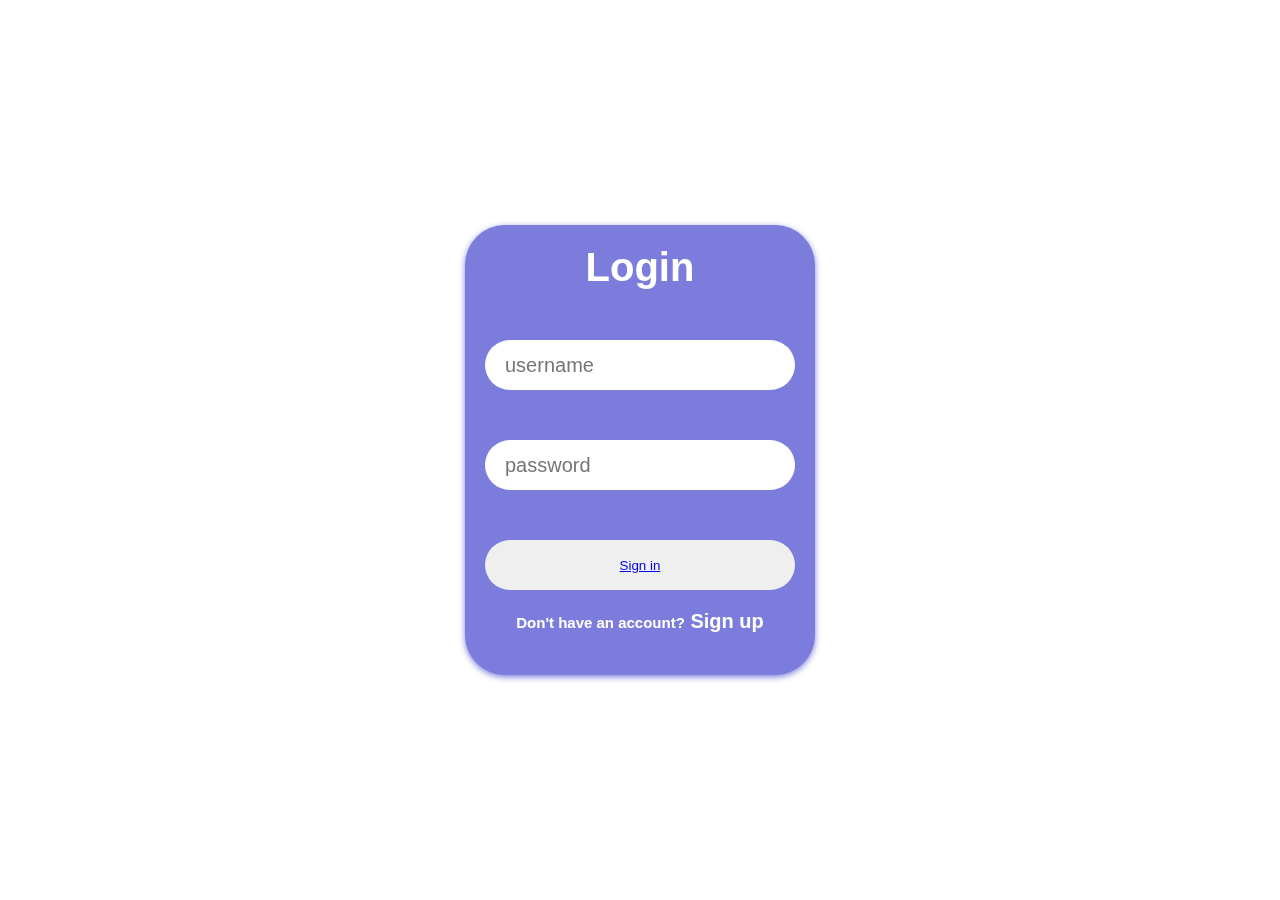
<file: index.html>
<!DOCTYPE html>
<html lang="en">
<head>
    <meta charset="UTF-8">
    <meta name="viewport" content="width=device-width, initial-scale=1.0">
    <title>Document</title>
    <link rel="stylesheet" href="/src/css/style.css">
</head>
<body>
    <div class="wrapper">
        <form action="">
            <div class="head">
                <h1>Login</h1>
            </div>
            <div class="input-box">
                <input type="text" placeholder="username" required>
            </div>
            <div class="input-box">
                <input type="password" placeholder="password" required>
            </div>
            <div class="button-login">
                <button>
                    <a href="index_3.html">Sign in</a>
                </button>
            </div>
            <div class="question">
                <h1>Don't have an account?<a href="index_2.html"> Sign up</a></h1>
            </div>
        </form>
</body>
</html>
</file>
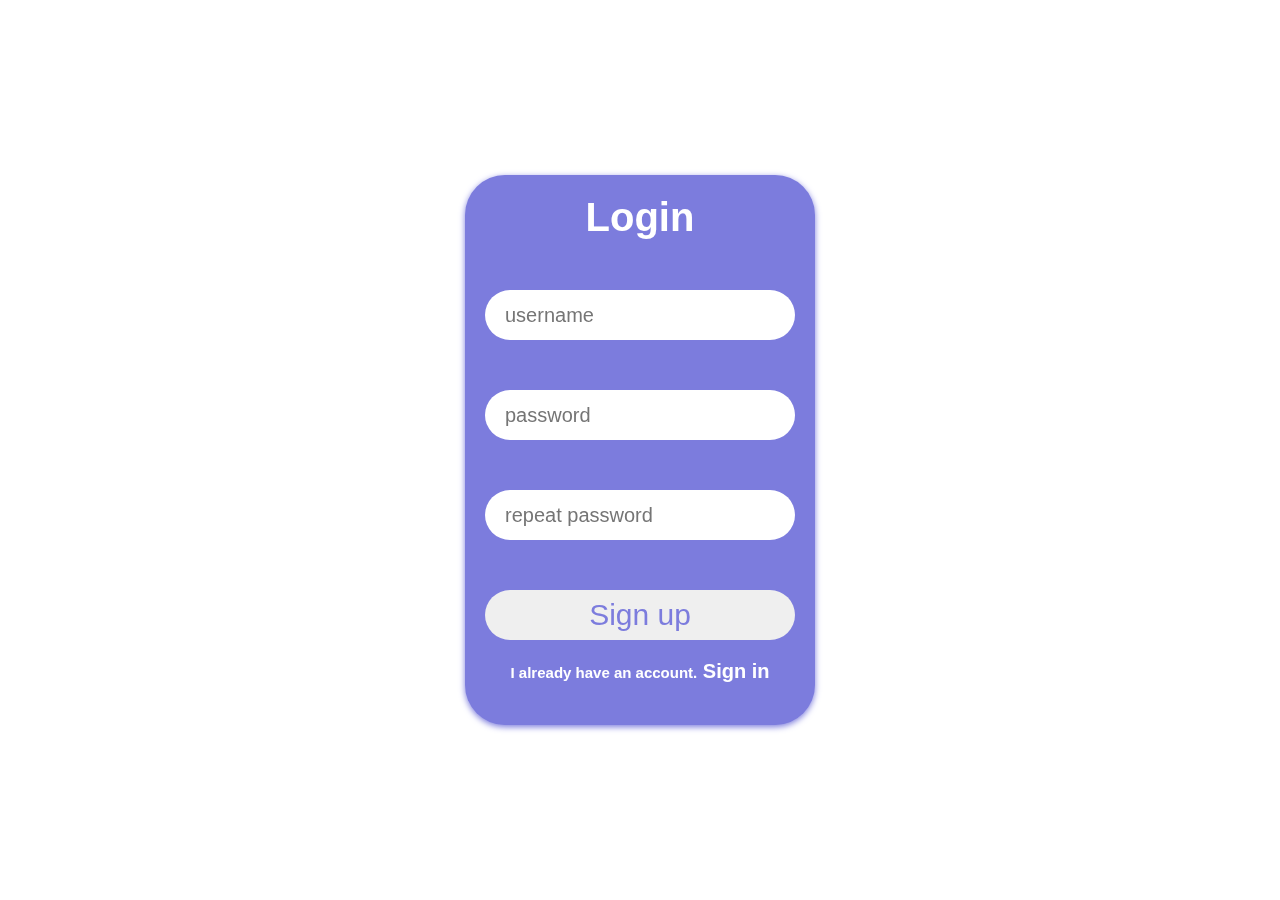
<file: index_2.html>
<!DOCTYPE html>
<html lang="en">
<head>
    <meta charset="UTF-8">
    <meta name="viewport" content="width=device-width, initial-scale=1.0">
    <title>Document</title>
    <link rel="stylesheet" href="/src/css/style_2.css">
</head>
<body>
    <div class="wrapper">
        <form action="">
            <div class="head">
                <h1>Login</h1>
            </div>
            <div class="input-box">
                <input type="text" placeholder="username" required>
            </div>
            <div class="input-box">
                <input type="password" placeholder="password" required>
            </div>
            <div class="input-box">
                <input type="password" placeholder="repeat password" required>
            </div>
            <div class="button-login">
                <button>
                    <a href="index.html">Sign up</a>
                </button>
            </div>
            <div class="question">
                <h1>I already have an account.<a href="index.html"> Sign in</a></h1>
            </div>
        </form>
</body>
</html>
</file>
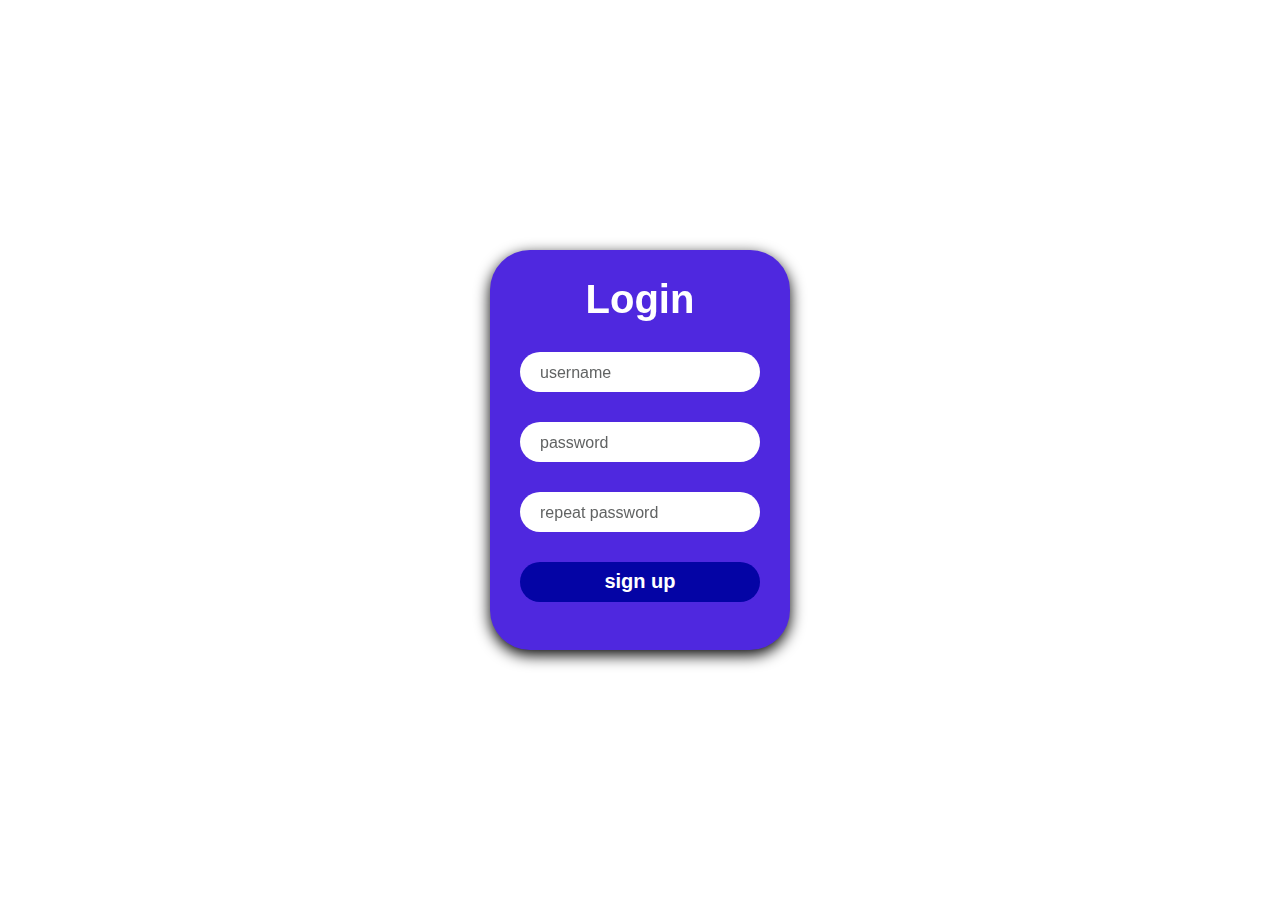
<file: fucktry/index_2.html>
<!DOCTYPE html>
<html lang="en">
<head>
    <meta charset="UTF-8">
    <meta name="viewport" content="width=device-width, initial-scale=1.0">
    <title>Document</title>
    <link rel="stylesheet" href="style_2.css">
</head>
<body>
    <div class="wrapper">
        <form action="">
            <h1>Login</h1>
            <div class="box-input">
                <input type="text" placeholder="username">
            </div>
            <div class="box-input">
                <input type="password" placeholder="password">
            </div>
            <div class="box-input">
                <input type="password" placeholder="repeat password">
            </div>
            <button class="main-button">
                <h2>sign up</h2>
            </button>
        </form>
    </div>
</body>
</html>
</file>
<file: src/css/style.css>
*{
    margin: 0;
    padding: 0;
    box-sizing: border-box;
    font-family: 'Gill Sans', 'Gill Sans MT', Calibri, 'Trebuchet MS', sans-serif;
}
body {
    display: flex;
    justify-content: center;
    align-items: center;
}

.wrapper {
    position: fixed;
    top: 50%;
    transform: translateY(-50%);
    width: 350px;
    height: 450px;
    background: rgb(124, 124, 221);
    border-radius: 40px;
    box-shadow: 0 2px 6px rgb(124, 124, 221);
    padding: 0 20px;
}

.head {
    width: 100%;
    text-align: center;
}

.head h1 {
    color: white;
    font-size: 40px;
    margin-top: 20px;
    font-family:'Trebuchet MS', 'Lucida Sans Unicode', 'Lucida Grande', 'Lucida Sans', Arial, sans-serif;
}

.input-box {
    width: 100%;
    height: 50px;
    margin-top: 50px;
}

.input-box input {
    width: 100%;
    height: 100%;
    border-radius: 30px;
    border: none;
    padding-left: 20px;
    font-size: 20px;
    font-family:'Trebuchet MS', 'Lucida Sans Unicode', 'Lucida Grande', 'Lucida Sans', Arial, sans-serif;
}

.input-box input::placeholder {
    font-size: 20px;
}

.button-login {
    width: 100%;
    height: 50px;
    margin-top: 50px;

}

.button-login button {
    width: 100%;
    height: 100%;
    border-radius: 30px;
    border: none;
}

.button-login h1 {
    font-size: 30px;
    color: rgb(124, 124, 221);
    font-family:'Trebuchet MS', 'Lucida Sans Unicode', 'Lucida Grande', 'Lucida Sans', Arial, sans-serif;
}

.question {
    margin-top: 20px;
    width: 100%;
    text-align: center;
}

.question h1 {
    color: white;
    font-size: 15px;
    font-family:'Trebuchet MS', 'Lucida Sans Unicode', 'Lucida Grande', 'Lucida Sans', Arial, sans-serif;
}

.question a {
    color: white;
    text-decoration: none;
    font-size: 20px;
}
</file>
<file: src/css/style_2.css>
*{
    margin: 0;
    padding: 0;
    box-sizing: border-box;
    font-family: 'Gill Sans', 'Gill Sans MT', Calibri, 'Trebuchet MS', sans-serif;
}
body {
    display: flex;
    justify-content: center;
    align-items: center;
}

.wrapper {
    position: fixed;
    top: 50%;
    transform: translateY(-50%);
    width: 350px;
    height: 550px;
    background: rgb(124, 124, 221);
    border-radius: 40px;
    box-shadow: 0 2px 6px rgb(124, 124, 221);
    padding: 0 20px;
}

.head {
    width: 100%;
    text-align: center;
}

.head h1 {
    color: white;
    font-size: 40px;
    margin-top: 20px;
    font-family:'Trebuchet MS', 'Lucida Sans Unicode', 'Lucida Grande', 'Lucida Sans', Arial, sans-serif;
}

.input-box {
    width: 100%;
    height: 50px;
    margin-top: 50px;
}

.input-box input {
    width: 100%;
    height: 100%;
    border-radius: 30px;
    border: none;
    padding-left: 20px;
    font-size: 20px;
    font-family:'Trebuchet MS', 'Lucida Sans Unicode', 'Lucida Grande', 'Lucida Sans', Arial, sans-serif;
}

.input-box input::placeholder {
    font-size: 20px;
}

.button-login {
    width: 100%;
    height: 50px;
    margin-top: 50px;

}

.button-login button {
    width: 100%;
    height: 100%;
    border-radius: 30px;
    border: none;
}

.button-login a {
    font-size: 30px;
    text-decoration: none;
    color: rgb(124, 124, 221);
    font-family:'Trebuchet MS', 'Lucida Sans Unicode', 'Lucida Grande', 'Lucida Sans', Arial, sans-serif;
}

.question {
    margin-top: 20px;
    width: 100%;
    text-align: center;
}

.question h1 {
    color: white;
    font-size: 15px;
    font-family:'Trebuchet MS', 'Lucida Sans Unicode', 'Lucida Grande', 'Lucida Sans', Arial, sans-serif;
}

.question a {
    color: white;
    text-decoration: none;
    font-size: 20px;
}
</file>
<file: fucktry/style_2.css>
body {
    margin: 0;
    padding: 0;
    display: flex;
    justify-content: center;
    align-items: center;
}
.wrapper {
    width: 300px;
    height: 400px;
    background: rgb(79, 40, 223);
    text-align: center;
    position: fixed;
    top:50%;
    transform: translateY(-50%);
    border-radius: 40px;
    box-shadow: 0 5px 15px black;
    box-sizing: border-box;
    padding: 0 30px;
    
}
.wrapper h1 {
    font-size: 40px;
    color: white;
    font-family:'Gill Sans', 'Gill Sans MT', Calibri, 'Trebuchet MS', sans-serif;
}

.wrapper .box-input {
    width: 100%;
    height: 40px;
    margin: 30px 0;
    
}

.box-input input {
    box-sizing: border-box;
    width: 100%;
    height: 100%;
    padding-left: 20px;
    border-radius: 20px;
    border: none;
    font-size: 20px;
    font-family: 'Gill Sans', 'Gill Sans MT', Calibri, 'Trebuchet MS', sans-serif;
  
}

.box-input input::placeholder {
    
    font-size: 16px;
    color: rgb(97, 99, 99);
    font-family:'Gill Sans', 'Gill Sans MT', Calibri, 'Trebuchet MS', sans-serif;
}

.main-button {
    
    width: 100%;
    height: 40px;
    border-radius: 20px;
    border: none;
    background: rgb(4, 4, 165);
}
.main-button h2 {
    margin: 0;
    padding: 0;
    color: white;
    font-family:'Gill Sans', 'Gill Sans MT', Calibri, 'Trebuchet MS', sans-serif
}
</file>
